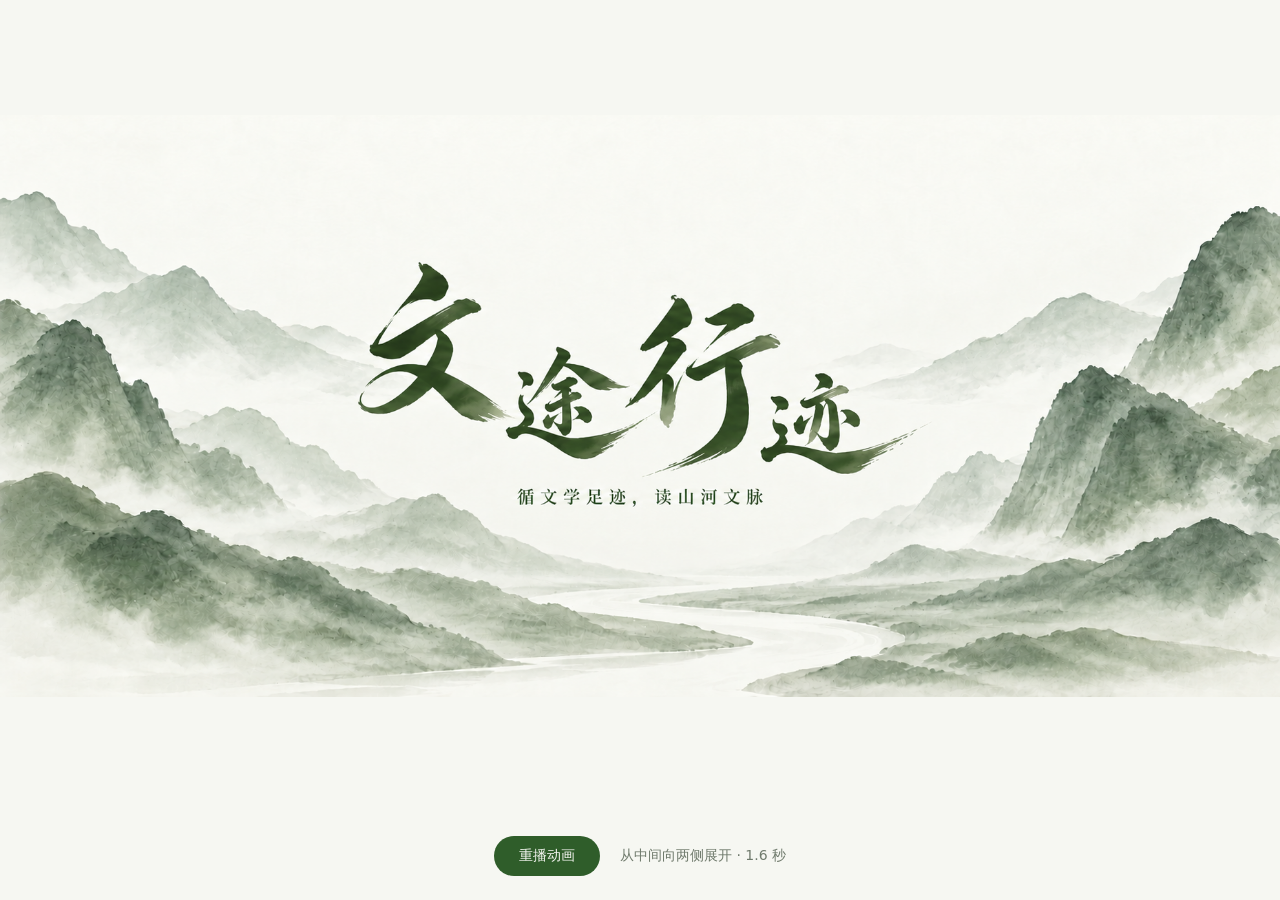
<file: cover/index.html>
<!doctype html>
<html lang="zh-CN">
<meta charset="utf-8">
<meta name="viewport" content="width=device-width,initial-scale=1">
<title>文途行迹 · 入场动画预览</title>
<style>
*{box-sizing:border-box}body{margin:0;min-height:100vh;background:#f6f7f2;color:#2f5d2a;display:flex;flex-direction:column;justify-content:center;font-family:system-ui,sans-serif}main{width:100%;margin:auto}canvas{display:block;width:100%;height:auto}footer{display:flex;justify-content:center;align-items:center;gap:20px;padding:24px;font-size:14px;color:#6f7a6c}button{background:#2f5d2a;color:#f6f7f2;border:0;border-radius:24px;padding:11px 25px;cursor:pointer;font:inherit}button:focus-visible{outline:3px solid #8da37c;outline-offset:4px}
</style>
<main style="position:relative"><canvas role="img" aria-label="文途行迹，标题在1.6秒内从中间向两侧展开，山水背景静止"></canvas><canvas id="ripples" aria-hidden="true" style="position:absolute;inset:0;pointer-events:none"></canvas></main>
<footer><button type="button" disabled>重播动画</button><span>从中间向两侧展开 · 1.6 秒</span></footer>
<script>
if(new URLSearchParams(location.search).has("embed")){document.querySelector("footer").style.display="none";document.documentElement.style.overflow="hidden";document.body.style.overflow="hidden";}

const canvas=document.querySelector('main canvas'),ctx=canvas.getContext('2d'),button=document.querySelector('button');
const original=new Image(),background=new Image();let frame;
function loaded(img,src){return new Promise((resolve,reject)=>{img.onload=resolve;img.onerror=reject;img.src=src})}
Promise.all([loaded(original,'cover.png'),loaded(background,'background.png')]).then(()=>{
 canvas.width=original.naturalWidth;canvas.height=original.naturalHeight;
 const w=canvas.width,h=canvas.height;
 const scene=document.createElement('canvas');scene.width=w;scene.height=h;const sceneCtx=scene.getContext('2d');
 // A feathered cover only over the title; all mountains and the subtitle stay original.
 const left=w*.263,right=w*.735,top=h*.237,bottom=h*.63,feather=w*.012;
 const cover=document.createElement('canvas');cover.width=w;cover.height=h;const c=cover.getContext('2d');
 c.drawImage(background,0,0,w,h);c.globalCompositeOperation='destination-in';
 let g=c.createLinearGradient(left,0,right,0);g.addColorStop(0,'transparent');g.addColorStop(feather/(right-left),'black');g.addColorStop(1-feather/(right-left),'black');g.addColorStop(1,'transparent');c.fillStyle=g;c.fillRect(left,top,right-left,bottom-top);
 // Clear outside the region explicitly (destination-in fill only affects its bounds).
 c.clearRect(0,0,w,top);c.clearRect(0,bottom,w,h-bottom);c.clearRect(0,top,left,bottom-top);c.clearRect(right,top,w-right,bottom-top);
 g=c.createLinearGradient(0,top,0,bottom);g.addColorStop(0,'transparent');g.addColorStop(.055,'black');g.addColorStop(.945,'black');g.addColorStop(1,'transparent');c.fillStyle=g;c.fillRect(left,top,right-left,bottom-top);
 const mask=document.createElement('canvas');mask.width=w;mask.height=h;const m=mask.getContext('2d');
 function draw(p){
   ctx.drawImage(original,0,0);
   if(p>=1)return;
   m.clearRect(0,0,w,h);m.globalCompositeOperation='source-over';m.drawImage(cover,0,0);
   m.globalCompositeOperation='destination-in';
   const eased=p*p*(3-2*p),center=(left+right)/2,half=(right-left+feather*4)*eased/2;
   const sweep=m.createLinearGradient(left-feather*2,0,right+feather*2,0);
   const full=right-left+feather*4;
   const l=Math.max(0,Math.min(.5,(center-half-left+feather*2)/full));
   const r=1-l,soft=Math.min(.025,eased*.1);
   sweep.addColorStop(0,'black');sweep.addColorStop(Math.max(0,l-soft),'black');
   sweep.addColorStop(l,'transparent');sweep.addColorStop(r,'transparent');
   sweep.addColorStop(Math.min(1,r+soft),'black');sweep.addColorStop(1,'black');
   m.fillStyle=sweep;m.fillRect(0,0,w,h);ctx.drawImage(mask,0,0);
 }
 function play(){cancelAnimationFrame(frame);draw(0);let start;function tick(now){if(start===undefined)start=now;const p=Math.min((now-start)/1600,1);draw(p);if(p<1)frame=requestAnimationFrame(tick)}frame=requestAnimationFrame(tick)}
 button.disabled=false;button.addEventListener('click',play);if(matchMedia('(prefers-reduced-motion: reduce)').matches)draw(1);else play();
}).catch(()=>{document.querySelector('footer span').textContent='图片加载失败，请将本文件和两张图片放在同一文件夹后重试。'});
</script>
</html>

<script>
// Transparent pointer-triggered ripple layer, with no idle fabric or background fill.
const surface=document.querySelector('main'),rippleCanvas=document.querySelector('#ripples'),rippleCtx=rippleCanvas.getContext('2d');
const motion=matchMedia('(prefers-reduced-motion: reduce)');
let waves=[],animation=0,last=0,lastX=-999,lastY=-999,width=1,height=1;
function resize(){const rect=surface.getBoundingClientRect(),dpr=Math.min(devicePixelRatio||1,2);width=rect.width;height=rect.height;rippleCanvas.width=Math.round(width*dpr);rippleCanvas.height=Math.round(height*dpr);rippleCtx.setTransform(dpr,0,0,dpr,0,0)}
const observer=new ResizeObserver(resize);observer.observe(surface);
function paint(now){rippleCtx.clearRect(0,0,width,height);waves=waves.filter(w=>now-w.time<1500);for(const w of waves){const t=(now-w.time)/1500,fade=Math.pow(1-t,2),radius=8+95*t;for(let ring=0;ring<3;ring++){const r=radius-ring*11;if(r<2)continue;rippleCtx.beginPath();rippleCtx.ellipse(w.x,w.y,r,r*.76,0,0,Math.PI*2);rippleCtx.lineWidth=1.1-ring*.2;rippleCtx.strokeStyle=`rgba(67,103,65,${fade*(.20-ring*.045)})`;rippleCtx.stroke();rippleCtx.beginPath();rippleCtx.ellipse(w.x,w.y,r+1.6,(r+1.6)*.76,0,0,Math.PI*2);rippleCtx.strokeStyle=`rgba(255,255,242,${fade*.27})`;rippleCtx.stroke()}}animation=waves.length?requestAnimationFrame(paint):0}
function ripple(event){if(motion.matches||event.pointerType==='touch')return;const now=performance.now(),rect=surface.getBoundingClientRect(),x=event.clientX-rect.left,y=event.clientY-rect.top;if(now-last<95||Math.hypot(x-lastX,y-lastY)<9)return;last=now;lastX=x;lastY=y;waves.push({x,y,time:now});if(waves.length>16)waves.shift();if(!animation)animation=requestAnimationFrame(paint)}
surface.addEventListener('pointermove',ripple,{passive:true});surface.addEventListener('pointerleave',()=>{lastX=lastY=-999});
document.addEventListener('visibilitychange',()=>{if(document.hidden){cancelAnimationFrame(animation);animation=0;waves=[];rippleCtx.clearRect(0,0,width,height)}});
</script>
</file>
